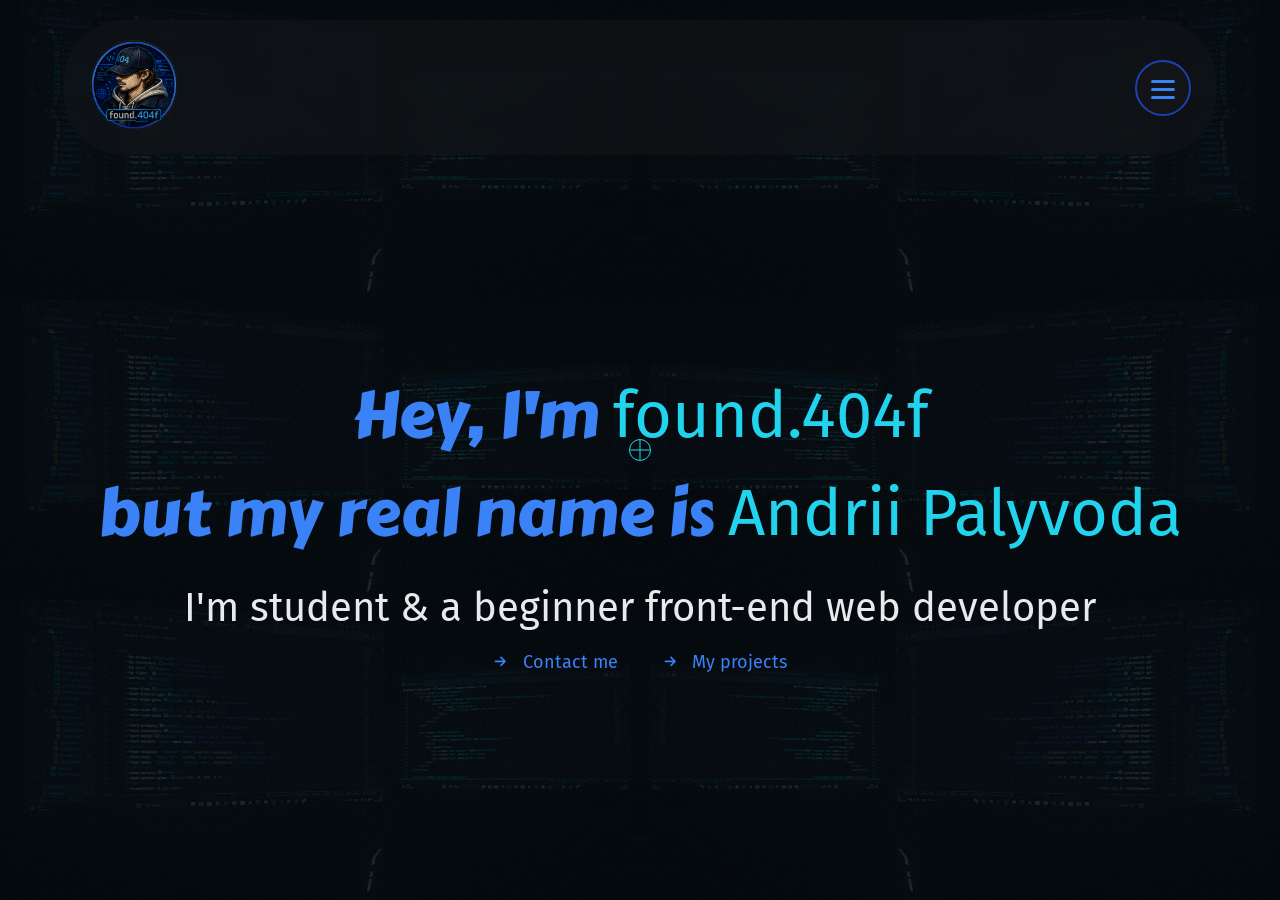
<file: index.html>
<!DOCTYPE html>
<html lang="en">
<head>
    <meta charset="UTF-8">
    <meta name="viewport" content="width=device-width, initial-scale=1.0">
    <meta name="description" content="Andrii - Web Development student building projects in HTML, CSS, JS and Python. View my portfolio and get in touch.">
    <meta property="og:title" content="Andrii | Web Developer">
    <meta property="og:description" content="IT student building web dev projects. Check out my work and reach out.">
    <meta property="og:image" content="https://andriiprog08.github.io/found.404f/img/second-logo.png">
    <meta property="og:url" content="https://andriiprog08.github.io/found.404f">
    <meta property="og:type" content="website">
    <title>Andrii | Web Developer</title>
    <link rel="preconnect" href="https://fonts.googleapis.com">
    <link rel="preconnect" href="https://fonts.gstatic.com" crossorigin>
    <link href="https://fonts.googleapis.com/css2?family=Fira+Sans:ital,wght@0,100;0,200;0,300;0,400;0,500;0,600;0,700;0,800;0,900;1,100;1,200;1,300;1,400;1,500;1,600;1,700;1,800;1,900&display=swap" rel="stylesheet">
    <link href="https://fonts.googleapis.com/css2?family=Bungee+Inline&family=Carter+One&display=swap" rel="stylesheet">
    <link rel="stylesheet" href="style.css">
    <link rel="icon" type="image/png" href="img/favicon.png">
</head>
<body>
    <div id="bg-placeholder"></div>
    <div id="header-placeholder"></div>
    <main class="center-wrapper" id="page-content">
        <div id="main">
            <div class="intro-text">
                <h2>Hey, I'm <span class="name-user name-hover">found.404f</span></h2>
                <h2>but my real name is <span class="my-name name-hover">Andrii Palyvoda</span></h2>
                <div class="intro-info">
                    <p>I'm student & a beginner front-end web developer</p>
                    <a href="contact.html" class="small-introlink link-moreinfo">
                        <span class="introicon-links">
                            <svg xmlns="http://www.w3.org/2000/svg" viewBox="0 0 448 512" class="svg-icon">
                                <path d="M438.6 278.6c12.5-12.5 12.5-32.8 0-45.3l-160-160c-12.5-12.5-32.8-12.5-45.3 0s-12.5 32.8 0 45.3L338.8 224 32 224c-17.7 0-32 14.3-32 32s14.3 32 32 32l306.7 0L233.4 393.4c-12.5 12.5-12.5 32.8 0 45.3s32.8 12.5 45.3 0l160-160z"></path>
                            </svg>
                        </span>
                        <span>Contact me</span>
                    </a>
                    <a href="Projects.html" class="small-introlink link-moreinfo">
                        <span class="introicon-links">
                            <svg xmlns="http://www.w3.org/2000/svg" viewBox="0 0 448 512" class="svg-icon">
                                <path d="M438.6 278.6c12.5-12.5 12.5-32.8 0-45.3l-160-160c-12.5-12.5-32.8-12.5-45.3 0s-12.5 32.8 0 45.3L338.8 224 32 224c-17.7 0-32 14.3-32 32s14.3 32 32 32l306.7 0L233.4 393.4c-12.5 12.5-12.5 32.8 0 45.3s32.8 12.5 45.3 0l160-160z"></path>
                            </svg>
                        </span>
                        <span>My projects</span>
                    </a>
                </div>
            </div>
        </div>
    </main>

    <script src="script.js"></script>
    <div class="cursor-target" id="cursorTarget"></div>
</body>
</html>
</file>
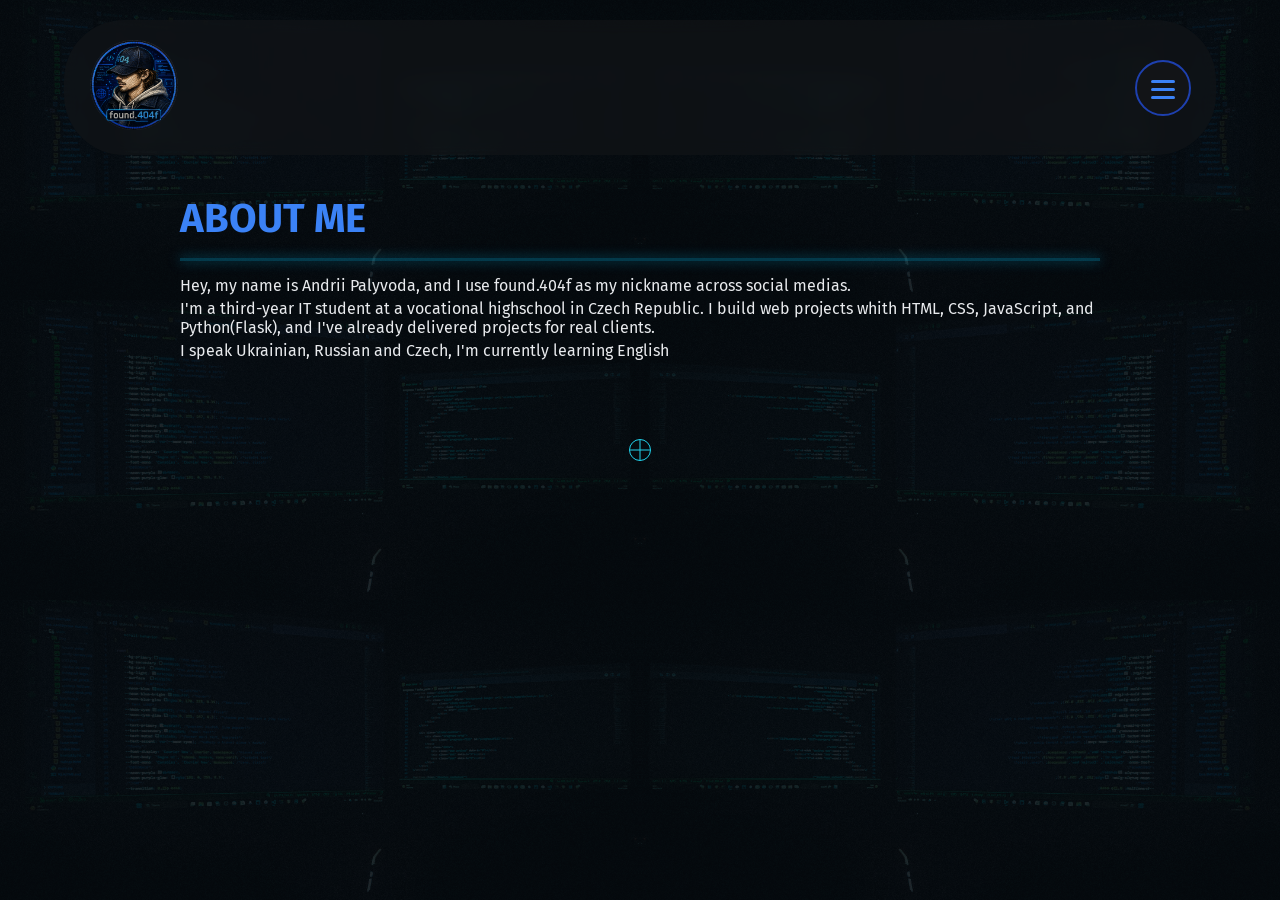
<file: aboutme.html>
<!DOCTYPE html>
<html lang="en">
<head>
    <meta charset="UTF-8">
    <meta name="viewport" content="width=device-width, initial-scale=1.0">
    <title>About</title>
    <link rel="preconnect" href="https://fonts.googleapis.com">
    <link rel="preconnect" href="https://fonts.gstatic.com" crossorigin>
    <link href="https://fonts.googleapis.com/css2?family=Fira+Sans:ital,wght@0,100;0,200;0,300;0,400;0,500;0,600;0,700;0,800;0,900;1,100;1,200;1,300;1,400;1,500;1,600;1,700;1,800;1,900&display=swap" rel="stylesheet">
    <link href="https://fonts.googleapis.com/css2?family=Bungee+Inline&family=Carter+One&display=swap" rel="stylesheet">
    <link rel="stylesheet" href="style.css">
    <link rel="icon" type="image/png" href="img/favicon.png">
</head>
<body>
    <div id="bg-placeholder"></div>
    <div id="header-placeholder"></div>
    
    <main id="page-content">
        <div id="main">
            <section class="about-section">
                <h1>ABOUT ME</h1>
                <hr class="scan">
                <p>Hey, my name is Andrii Palyvoda, and I use found.404f as my nickname across social medias.</p>
                <p>I'm a third-year IT student at a vocational highschool in Czech Republic. I build web projects whith HTML, CSS,
                    JavaScript, and Python(Flask), and I've already delivered projects for real clients. </p>
                <p>I speak Ukrainian, Russian and Czech, I'm currently learning English</p>
            </section>
        </div>
        <!-- <div>
            <img src="">
        </div> 
        This will be gradually added to the working website as it is developed.-->
    </main>

    <script src="script.js"></script>
    <div class="cursor-target" id="cursorTarget"></div>
</body>
</html>
</file>
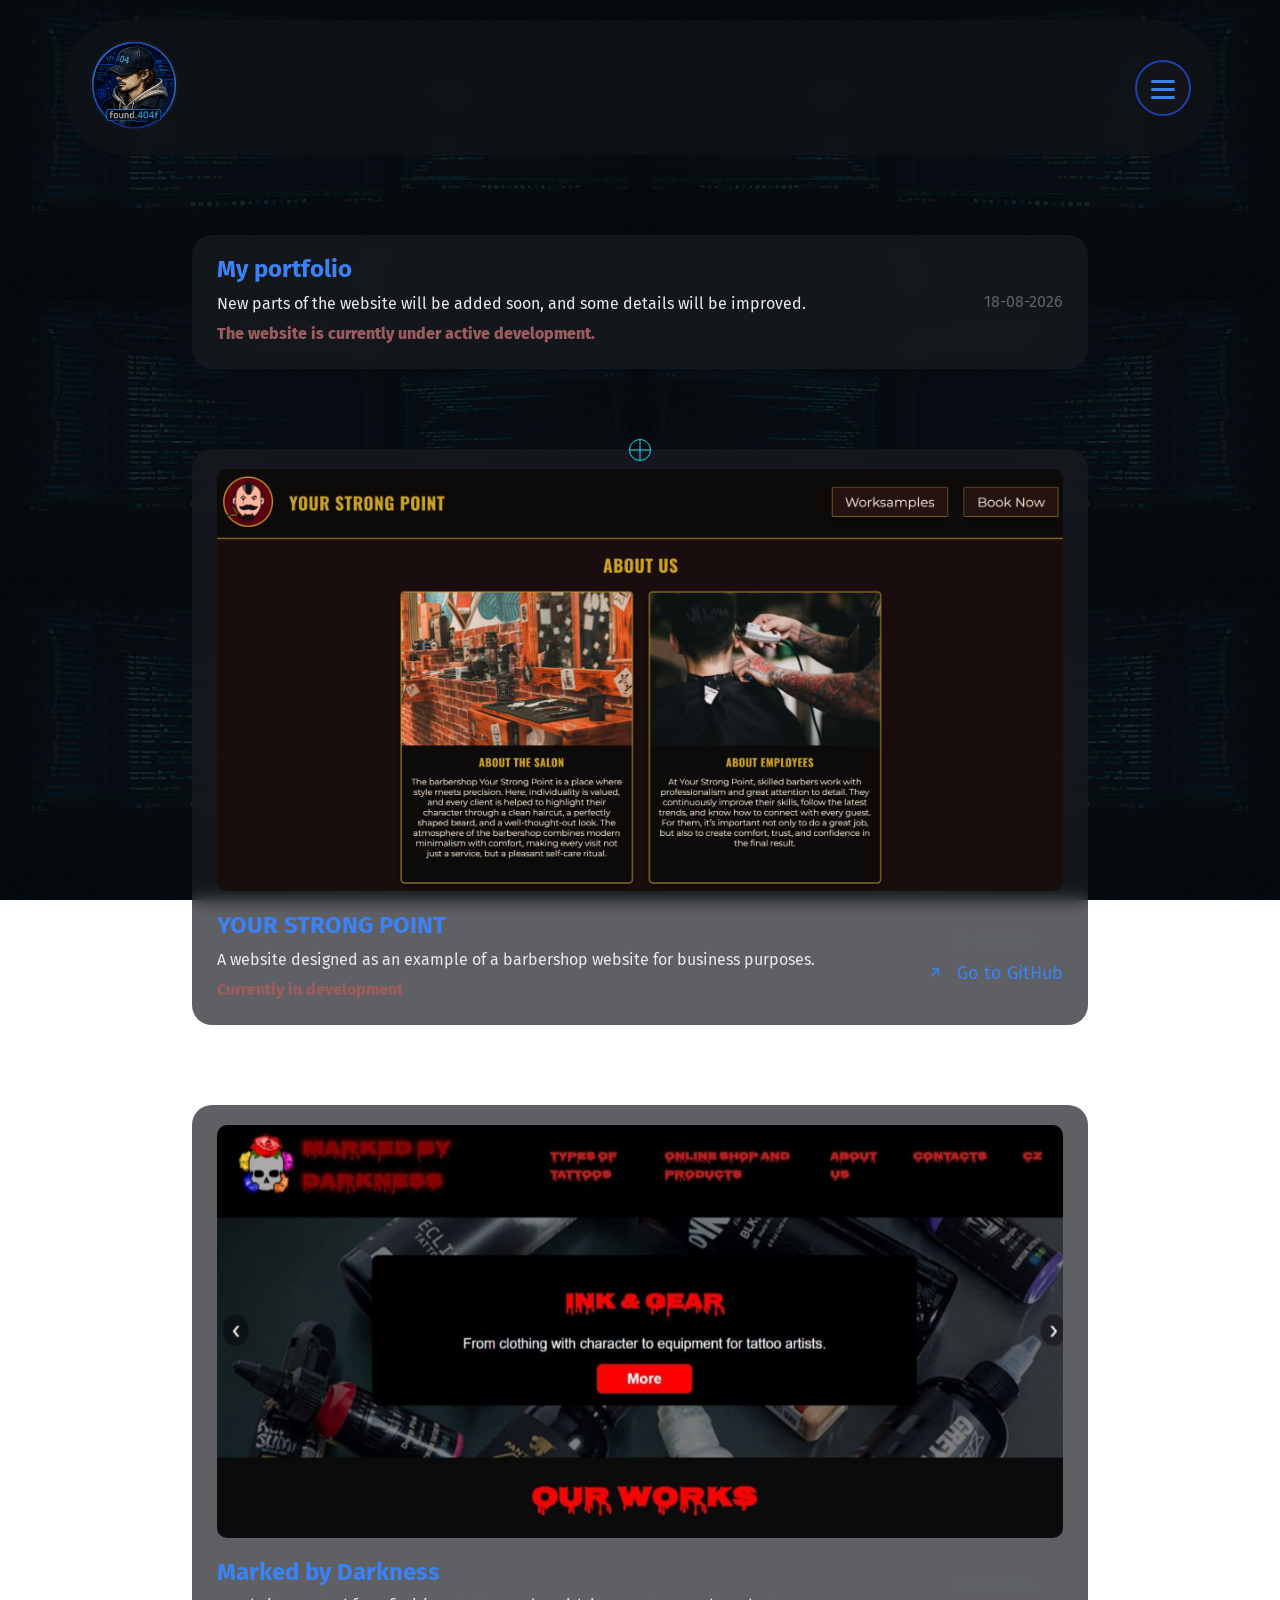
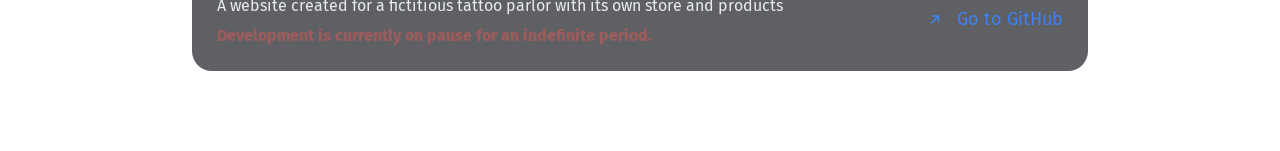
<file: blog.html>
<!DOCTYPE html>
<html lang="en">
<head>
    <meta charset="UTF-8">
    <meta name="viewport" content="width=device-width, initial-scale=1.0">
    <title>Blog</title>
    <link rel="preconnect" href="https://fonts.googleapis.com">
    <link rel="preconnect" href="https://fonts.gstatic.com" crossorigin>
    <link href="https://fonts.googleapis.com/css2?family=Fira+Sans:ital,wght@0,100;0,200;0,300;0,400;0,500;0,600;0,700;0,800;0,900;1,100;1,200;1,300;1,400;1,500;1,600;1,700;1,800;1,900&display=swap" rel="stylesheet">
    <link href="https://fonts.googleapis.com/css2?family=Bungee+Inline&family=Carter+One&display=swap" rel="stylesheet">
    <link rel="stylesheet" href="style.css">
    <link rel="icon" type="image/png" href="img/favicon.png">
</head>
<body>
    <div id="bg-placeholder"></div>
    <div id="header-placeholder"></div>

<!-- ARTICLE TEMPLATE -->

    <!-- <div class="blogblock-info">
            <img src="">
            <div class="info-blog">
                <div>
                    <h2></h2>
                    <p><br><span class="important-blog-info"></span></p>
                </div>
                <div class="blog-data-link">
                    <p></p>
                    <a class="small-introlink" href="#">
                        <span class="introicon-links">
                            <svg xmlns="http://www.w3.org/2000/svg" viewBox="0 0 448 512" class="svg-icon svg-blog">
                                <path d="M438.6 278.6c12.5-12.5 12.5-32.8 0-45.3l-160-160c-12.5-12.5-32.8-12.5-45.3 0s-12.5 32.8 0 45.3L338.8 224 32 224c-17.7 0-32 14.3-32 32s14.3 32 32 32l306.7 0L233.4 393.4c-12.5 12.5-12.5 32.8 0 45.3s32.8 12.5 45.3 0l160-160z"></path>
                            </svg>
                        </span>
                        <span></span>
                    </a>
                </div>
            </div>
        </div> -->


    <main id="page-content" class="blog-page">
        <div class="blogblock-info">
            <div class="info-blog">
                <div>
                    <h2>My portfolio</h2>
                    <p>New parts of the website will be added soon, and some details will be improved.<br><span class="important-blog-info">The website is currently under active development.</span></p>
                </div>
                <div class="blog-data-link">
                    <p>18-08-2026</p>
                </div>
            </div>
        </div>

        <div class="blogblock-info">
            <img src="img/Your_strong_point.png">
            <div class="info-blog">
                <div>
                    <h2>YOUR STRONG POINT</h2>
                    <p>A website designed as an example of a barbershop website for business purposes.<br><span class="important-blog-info">Currently in development</span></p>
                </div>
                <div class="blog-data-link">
                    <p>16-08-2026</p>
                    <a class="small-introlink" href="https://github.com/Andriiprog08/Barber-shop">
                        <span class="introicon-links">
                            <svg xmlns="http://www.w3.org/2000/svg" viewBox="0 0 448 512" class="svg-icon svg-blog">
                                <path d="M438.6 278.6c12.5-12.5 12.5-32.8 0-45.3l-160-160c-12.5-12.5-32.8-12.5-45.3 0s-12.5 32.8 0 45.3L338.8 224 32 224c-17.7 0-32 14.3-32 32s14.3 32 32 32l306.7 0L233.4 393.4c-12.5 12.5-12.5 32.8 0 45.3s32.8 12.5 45.3 0l160-160z"></path>
                            </svg>
                        </span>
                        <span>Go to GitHub</span>
                    </a>
                </div>
            </div>
        </div>

        <div class="blogblock-info">
            <img src="img/Marked by Darkness.jpg">
            <div class="info-blog">
                <div>
                    <h2>Marked by Darkness</h2>
                    <p>A website created for a fictitious tattoo parlor with its own store and products<br><span class="important-blog-info">Development is currently on pause for an indefinite period.</span></p>
                </div>
                <div class="blog-data-link">
                    <p>09-01-2026</p>
                    <a class="small-introlink" href="https://github.com/Andriiprog08/biznes-firma">
                        <span class="introicon-links">
                            <svg xmlns="http://www.w3.org/2000/svg" viewBox="0 0 448 512" class="svg-icon svg-blog">
                                <path d="M438.6 278.6c12.5-12.5 12.5-32.8 0-45.3l-160-160c-12.5-12.5-32.8-12.5-45.3 0s-12.5 32.8 0 45.3L338.8 224 32 224c-17.7 0-32 14.3-32 32s14.3 32 32 32l306.7 0L233.4 393.4c-12.5 12.5-12.5 32.8 0 45.3s32.8 12.5 45.3 0l160-160z"></path>
                            </svg>
                        </span>
                        <span>Go to GitHub</span>
                    </a>
                </div>
            </div>
        </div>
    </main>
    <script src="script.js"></script>
    <div class="cursor-target" id="cursorTarget"></div>
</body>
</html>
</file>
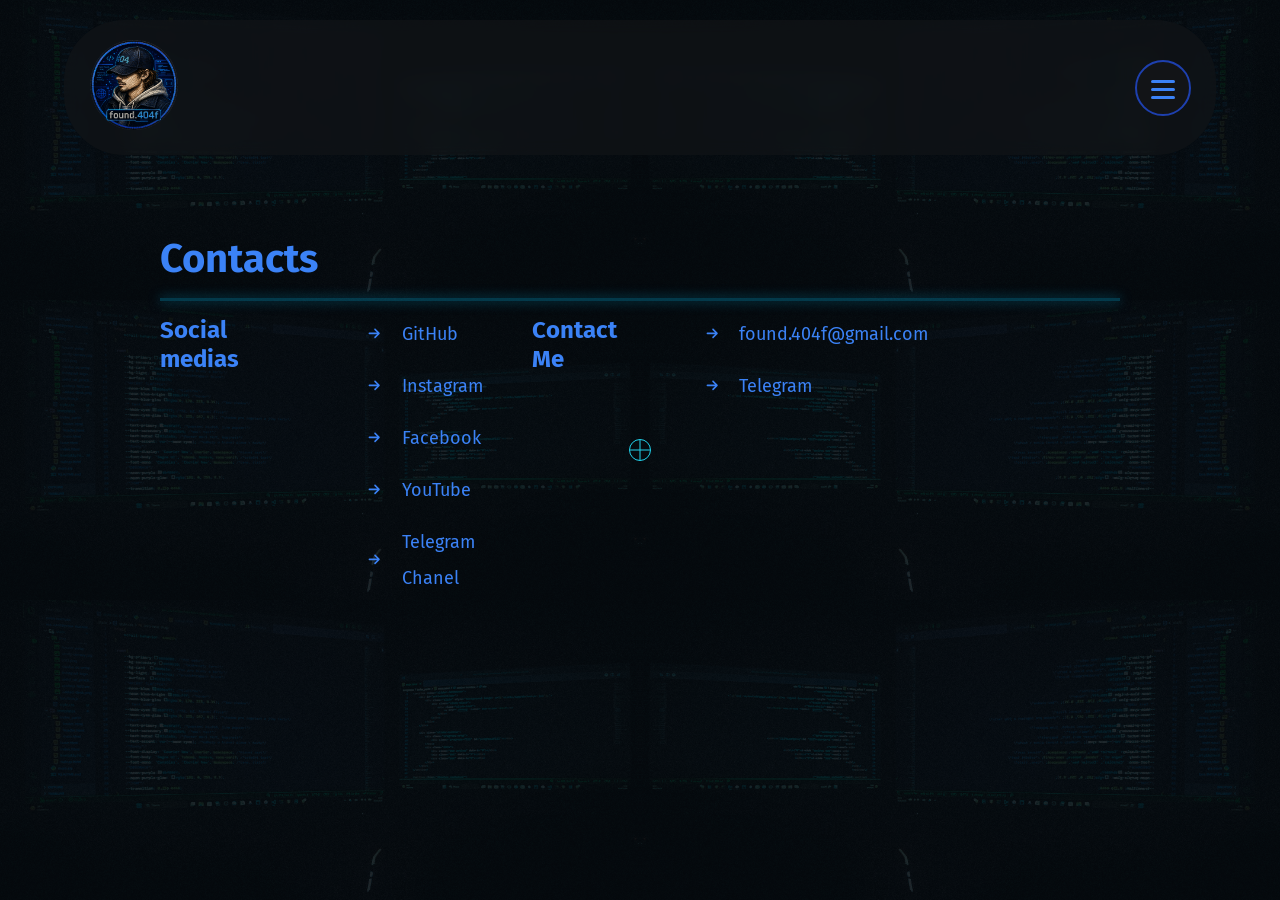
<file: contact.html>
<!DOCTYPE html>
<html lang="en">
<head>
    <meta charset="UTF-8">
    <meta name="viewport" content="width=device-width, initial-scale=1.0">
    <title>Contact me</title>
    <link rel="preconnect" href="https://fonts.googleapis.com">
    <link rel="preconnect" href="https://fonts.gstatic.com" crossorigin>
    <link href="https://fonts.googleapis.com/css2?family=Fira+Sans:ital,wght@0,100;0,200;0,300;0,400;0,500;0,600;0,700;0,800;0,900;1,100;1,200;1,300;1,400;1,500;1,600;1,700;1,800;1,900&display=swap" rel="stylesheet">
    <link href="https://fonts.googleapis.com/css2?family=Bungee+Inline&family=Carter+One&display=swap" rel="stylesheet">
    <link rel="stylesheet" href="style.css">
    <link rel="icon" type="image/png" href="img/favicon.png">
</head>
<body>
    <div id="bg-placeholder"></div>
    <div id="header-placeholder"></div>

    <main id="page-content">
        <div id="main">
            <section class="contact-section">
                <div class="title-contact-block">
                    <h1 class="contct-title">Contacts</h1>
                    <hr class="scan">
                </div>
                <div class="contact-block">
                    <div class="contacts-block-links">
                        <div class="title-links-block">
                            <h2>Social medias</h2>
                        </div>
                        <div class="link-group">
                            <a href="https://github.com/Andriiprog08" class="contact-link" target="_blank">
                                <span class="introicon-links">
                                    <svg xmlns="http://www.w3.org/2000/svg" viewBox="0 0 448 512" class="svg-icon">
                                        <path d="M438.6 278.6c12.5-12.5 12.5-32.8 0-45.3l-160-160c-12.5-12.5-32.8-12.5-45.3 0s-12.5 32.8 0 45.3L338.8 224 32 224c-17.7 0-32 14.3-32 32s14.3 32 32 32l306.7 0L233.4 393.4c-12.5 12.5-12.5 32.8 0 45.3s32.8 12.5 45.3 0l160-160z"></path>
                                    </svg>
                                </span>
                                <span>GitHub</span>
                            </a>
                            <a href="https://instagram.com/found.404f" class="contact-link" target="_blank">
                                <span class="introicon-links">
                                    <svg xmlns="http://www.w3.org/2000/svg" viewBox="0 0 448 512" class="svg-icon">
                                        <path d="M438.6 278.6c12.5-12.5 12.5-32.8 0-45.3l-160-160c-12.5-12.5-32.8-12.5-45.3 0s-12.5 32.8 0 45.3L338.8 224 32 224c-17.7 0-32 14.3-32 32s14.3 32 32 32l306.7 0L233.4 393.4c-12.5 12.5-12.5 32.8 0 45.3s32.8 12.5 45.3 0l160-160z"></path>
                                    </svg>
                                </span>
                                <span>Instagram</span>
                            </a>
                            <!-- <a href="https://instagram.com/found.404f.life" class="contact-link" target="_blank">📸 Instagram:<b> found.404f.life</b></a> -->
                            <a href="https://www.facebook.com/profile.php?id=61557410977445" class="contact-link" target="_blank">
                                <span class="introicon-links">
                                    <svg xmlns="http://www.w3.org/2000/svg" viewBox="0 0 448 512" class="svg-icon">
                                        <path d="M438.6 278.6c12.5-12.5 12.5-32.8 0-45.3l-160-160c-12.5-12.5-32.8-12.5-45.3 0s-12.5 32.8 0 45.3L338.8 224 32 224c-17.7 0-32 14.3-32 32s14.3 32 32 32l306.7 0L233.4 393.4c-12.5 12.5-12.5 32.8 0 45.3s32.8 12.5 45.3 0l160-160z"></path>
                                    </svg>
                                </span>
                                <span>Facebook</span>
                            </a>
                            <a href="https://www.youtube.com/@found.404f" class="contact-link" target="_blank">
                                <span class="introicon-links">
                                    <svg xmlns="http://www.w3.org/2000/svg" viewBox="0 0 448 512" class="svg-icon">
                                        <path d="M438.6 278.6c12.5-12.5 12.5-32.8 0-45.3l-160-160c-12.5-12.5-32.8-12.5-45.3 0s-12.5 32.8 0 45.3L338.8 224 32 224c-17.7 0-32 14.3-32 32s14.3 32 32 32l306.7 0L233.4 393.4c-12.5 12.5-12.5 32.8 0 45.3s32.8 12.5 45.3 0l160-160z"></path>
                                    </svg>
                                </span>
                                <span>YouTube</span>
                            </a>
                            <a href="https://t.me/chanel_found404f" class="contact-link" target="_blank">
                                <span class="introicon-links">
                                    <svg xmlns="http://www.w3.org/2000/svg" viewBox="0 0 448 512" class="svg-icon">
                                        <path d="M438.6 278.6c12.5-12.5 12.5-32.8 0-45.3l-160-160c-12.5-12.5-32.8-12.5-45.3 0s-12.5 32.8 0 45.3L338.8 224 32 224c-17.7 0-32 14.3-32 32s14.3 32 32 32l306.7 0L233.4 393.4c-12.5 12.5-12.5 32.8 0 45.3s32.8 12.5 45.3 0l160-160z"></path>
                                    </svg>
                                </span>
                                <span>Telegram Chanel</span>
                            </a>
                        </div>
                    </div>
                    <div class="contacts-block-links">
                        <div class="title-links-block">
                            <h2>Contact Me</h2>
                        </div>
                        <div class="link-group">
                            <a href="https://mail.google.com/mail/?view=cm&fs=1&to=found.404f@gmail.com" class="contact-link" target="_blank">
                                <span class="introicon-links">
                                    <svg xmlns="http://www.w3.org/2000/svg" viewBox="0 0 448 512" class="svg-icon">
                                        <path d="M438.6 278.6c12.5-12.5 12.5-32.8 0-45.3l-160-160c-12.5-12.5-32.8-12.5-45.3 0s-12.5 32.8 0 45.3L338.8 224 32 224c-17.7 0-32 14.3-32 32s14.3 32 32 32l306.7 0L233.4 393.4c-12.5 12.5-12.5 32.8 0 45.3s32.8 12.5 45.3 0l160-160z"></path>
                                    </svg>
                                </span>
                                <span>found.404f@gmail.com</span>
                            </a>
                            <a href="https://t.me/found404f" class="contact-link" target="_blank">
                                <span class="introicon-links">
                                    <svg xmlns="http://www.w3.org/2000/svg" viewBox="0 0 448 512" class="svg-icon">
                                        <path d="M438.6 278.6c12.5-12.5 12.5-32.8 0-45.3l-160-160c-12.5-12.5-32.8-12.5-45.3 0s-12.5 32.8 0 45.3L338.8 224 32 224c-17.7 0-32 14.3-32 32s14.3 32 32 32l306.7 0L233.4 393.4c-12.5 12.5-12.5 32.8 0 45.3s32.8 12.5 45.3 0l160-160z"></path>
                                    </svg>
                                </span>
                                <span>Telegram</span>
                            </a>
                        </div>
                    </div>
                </div>
            </section>
            
            
        </div>    
    </main>

    <script src="script.js"></script>
    <div class="cursor-target" id="cursorTarget"></div>
</body>
</html>
</file>
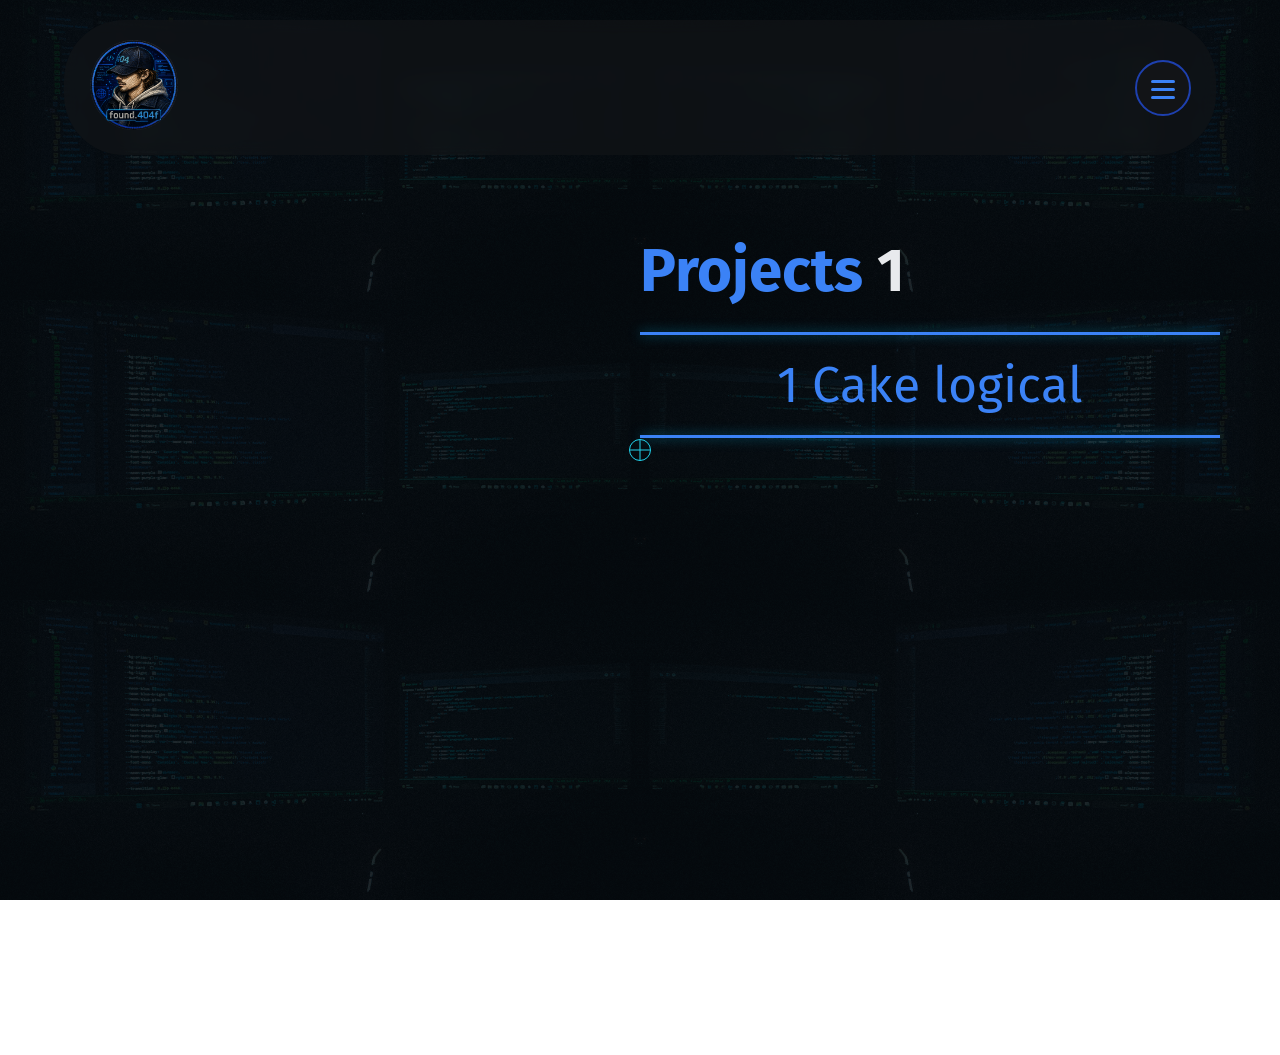
<file: Projects.html>
<!DOCTYPE html>
<html lang="en">
<head>
    <meta charset="UTF-8">
    <meta name="viewport" content="width=device-width, initial-scale=1.0">
    <title>Projects</title>
    <link rel="preconnect" href="https://fonts.googleapis.com">
    <link rel="preconnect" href="https://fonts.gstatic.com" crossorigin>
    <link href="https://fonts.googleapis.com/css2?family=Fira+Sans:ital,wght@0,100;0,200;0,300;0,400;0,500;0,600;0,700;0,800;0,900;1,100;1,200;1,300;1,400;1,500;1,600;1,700;1,800;1,900&display=swap" rel="stylesheet">
    <link href="https://fonts.googleapis.com/css2?family=Bungee+Inline&family=Carter+One&display=swap" rel="stylesheet">
    <link rel="stylesheet" href="style.css">
    <link rel="icon" type="image/png" href="img/favicon.png">
</head>
<body>
    <div id="bg-placeholder"></div>
    <div id="header-placeholder"></div>

    <main id="page-content" class="Projects-page">

        <img class="preview" id="img1" src="img/Cake-logical.png">

        <nav class="menu-projects">
            <h1 class="Projects-title">Projects <b class="project-num">1</b></h1>
            <hr>
            <a href="works/Cake-logical.html" data-img="img1">1 Cake logical</a>
            <hr>
        </nav>

    </main>
    <script src="script.js"></script>
    <div class="cursor-target" id="cursorTarget"></div>
</body>
</html>
</file>
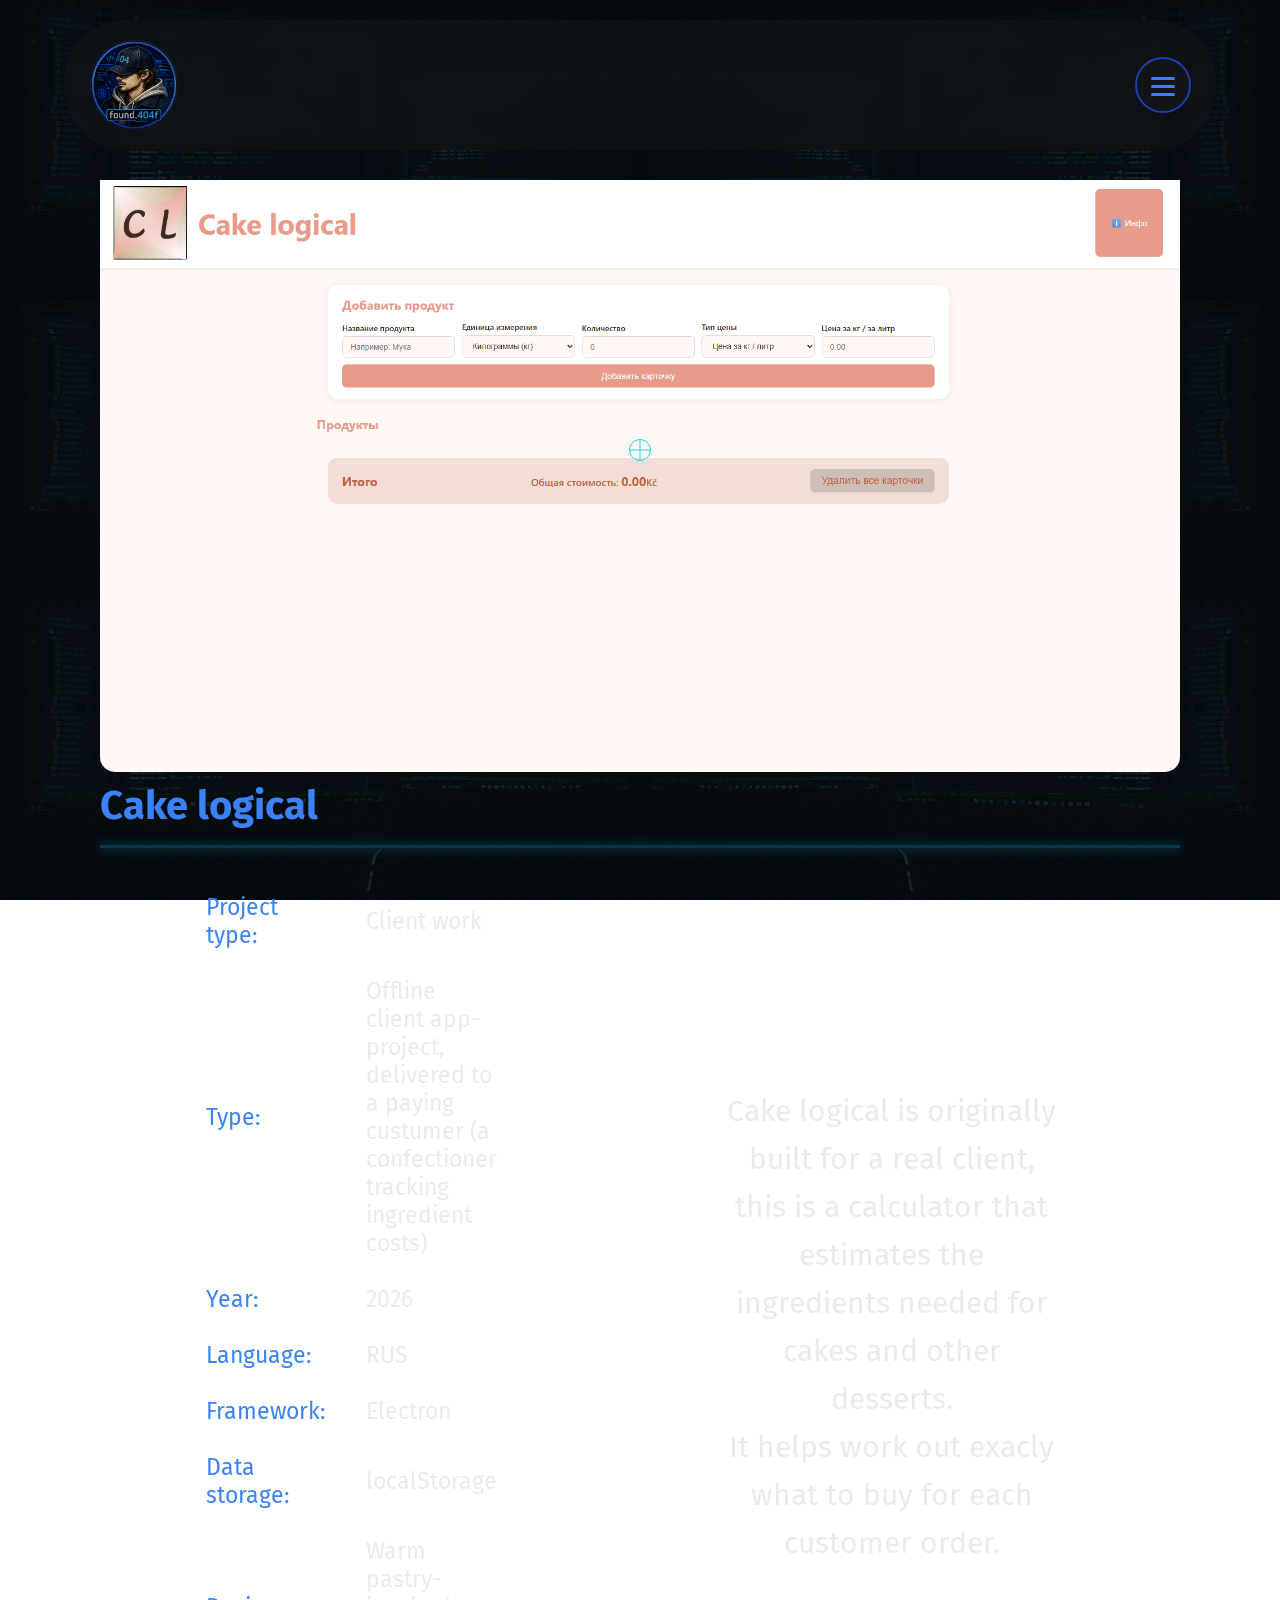
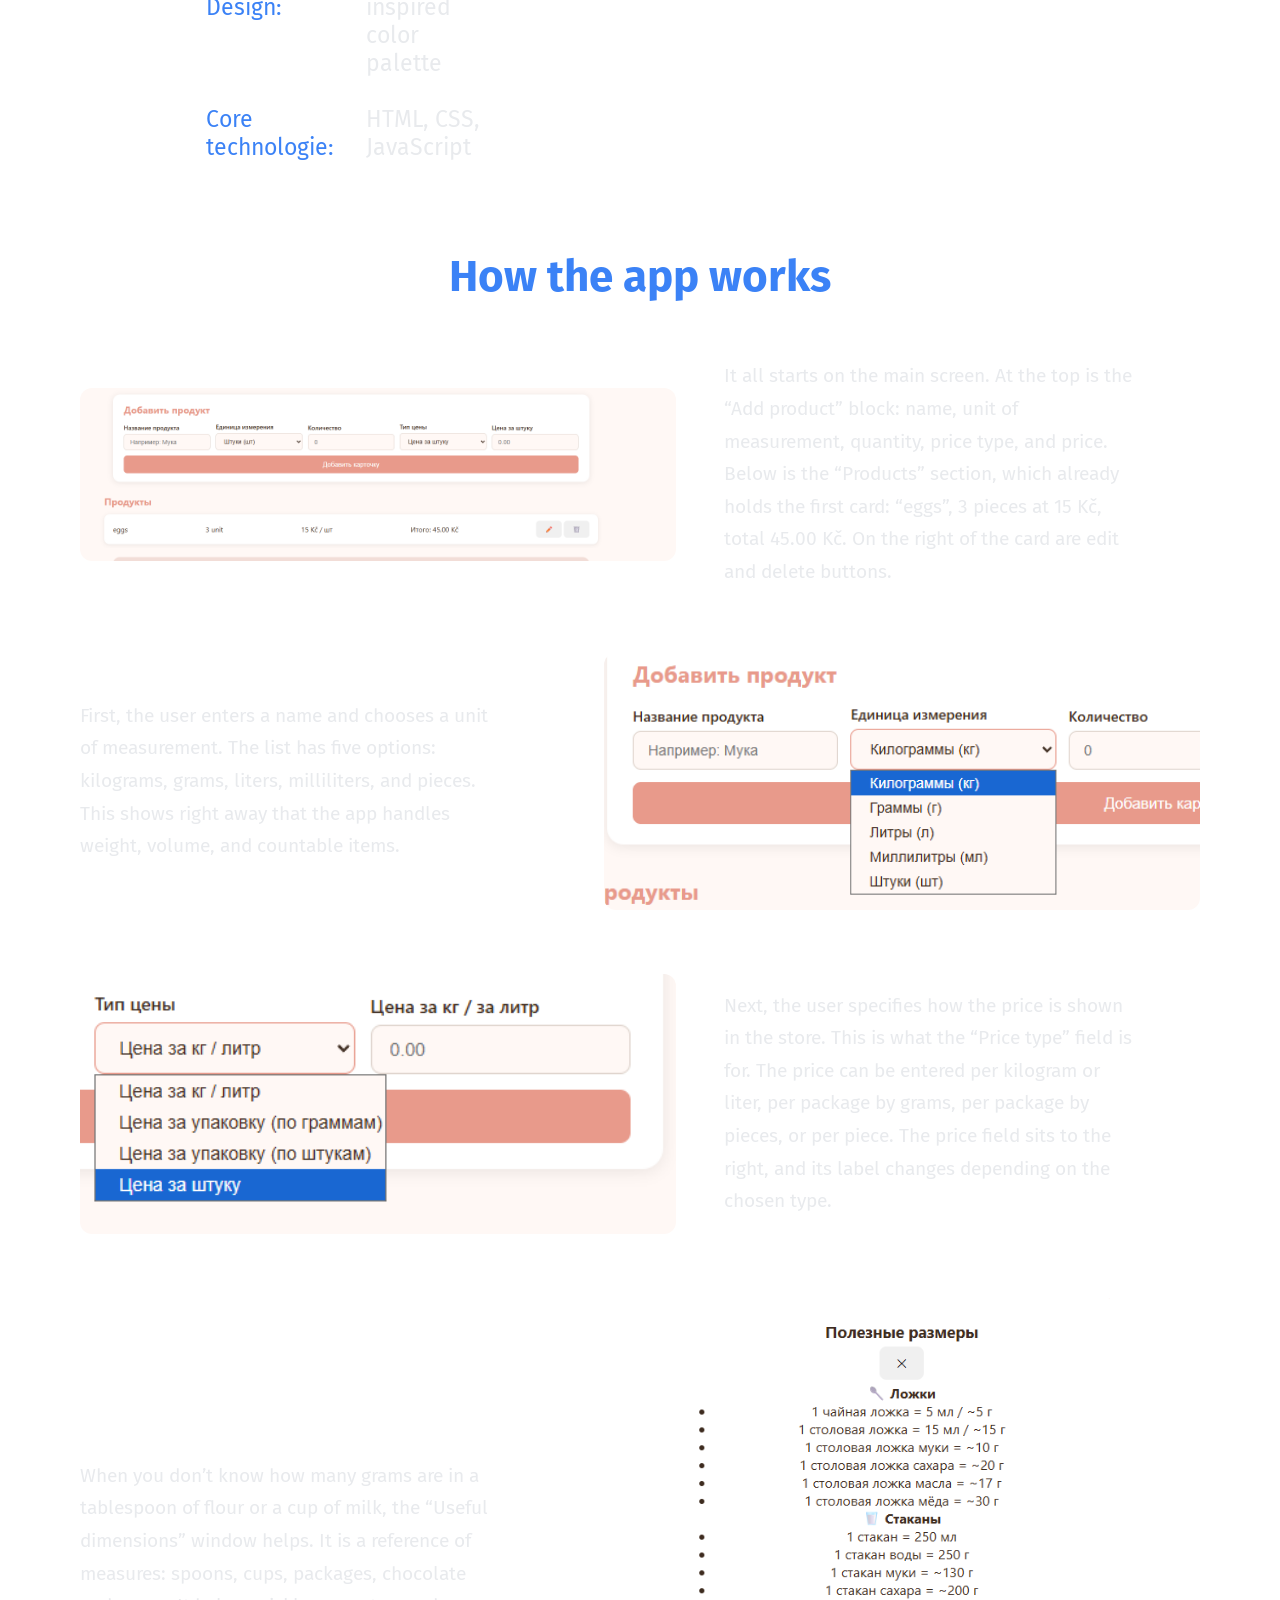
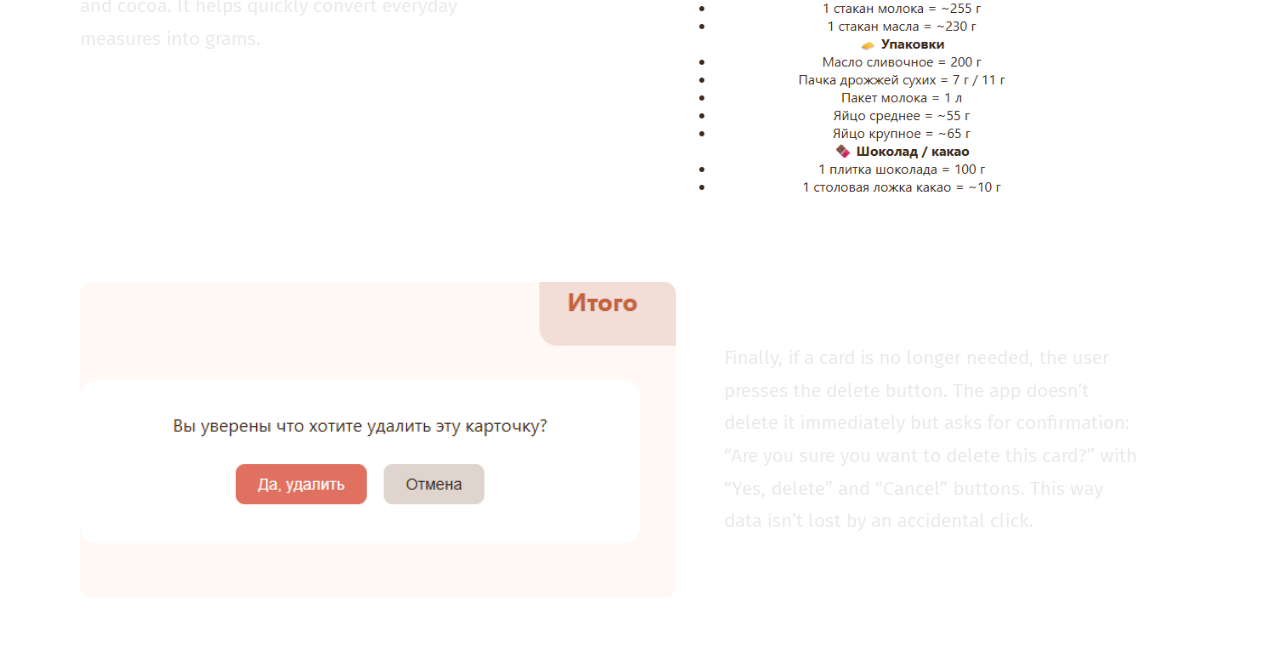
<file: works/Cake-logical.html>
<html lang="en">
<head>
    <meta charset="UTF-8">
    <meta name="viewport" content="width=device-width, initial-scale=1.0">
    <title>Project | Cake Logical</title>
    <link rel="preconnect" href="https://fonts.googleapis.com">
    <link rel="preconnect" href="https://fonts.gstatic.com" crossorigin>
    <link href="https://fonts.googleapis.com/css2?family=Fira+Sans:ital,wght@0,100;0,200;0,300;0,400;0,500;0,600;0,700;0,800;0,900;1,100;1,200;1,300;1,400;1,500;1,600;1,700;1,800;1,900&display=swap" rel="stylesheet">
    <link href="https://fonts.googleapis.com/css2?family=Bungee+Inline&family=Carter+One&display=swap" rel="stylesheet">
    <link rel="stylesheet" href="../style.css">
    <link rel="icon" type="image/png" href="../img/favicon.png">
</head>
<body>
    <div id="bg-placeholder"></div>
    <div id="header-placeholder"></div>

    <main id="page-content">
        <div class="primary-info-project">
            <div class="primary-img-projects-block">
                <img class="primary-img-projects" src="../img/Cake-logical.png">
            </div>
            <div class="info-block-project">
                <h1>Cake logical</h1>
                <hr class="scan">
                <div class="block-table-and-p-project">
                    <div class="table-project-block">
                        <table class="brief-description-project">
                            <tbody>
                                <tr>
                                    <td>Project type:</td>
                                    <td class="td-special">Client work</td>
                                    <!-- Other types: 
                                    Client work
                                    Personal projects
                                    Commercial
                                    Demo-->
                                </tr>
                                <tr>
                                    <td>Type:</td>
                                    <td class="td-special">Offline client app-project, delivered to a paying custumer (a confectioner tracking ingredient costs)</td>
                                </tr>
                                <tr>
                                    <td>Year:</td>
                                    <td class="td-special">2026</td>
                                </tr>
                                <tr>
                                    <td>Language:</td>
                                    <td class="td-special">RUS</td>
                                </tr>
                                <tr>
                                    <td>Framework:</td>
                                    <td class="td-special">Electron</td>
                                </tr>
                                <tr>
                                    <td>Data storage:</td>
                                    <td class="td-special">localStorage</td>
                                </tr>
                                <tr>
                                    <td>Design:</td>
                                    <td class="td-special">Warm pastry-inspired color palette</td>
                                </tr>
                                <tr>
                                    <td>Core technologie:</td>
                                    <td class="td-special">HTML, CSS, JavaScript</td>
                                </tr>
                            </tbody>
                        </table>
                    </div>
                    <div class="info-p-block-project">
                        <p>Cake logical is originally built for a real client, this is a calculator that estimates the ingredients needed for cakes and other desserts.<br> It helps work out exacly what to buy for each customer order.</p>
                    </div>
                </div>
            </div>
        </div>
        <section class="how">
            <h2 class="how-title">How the app works</h2>
            <ol class="how-list">
                <li class="how-step">
                    <div class="how-step-media">
                        <img class="how-step-img" src="../img/Cake-logical/Products.png">
                    </div>
                    <div class="how-step-text">
                        <p>It all starts on the main screen. At the top is the “Add product” block: name, unit of measurement, quantity, price type, and price. Below is the “Products” section, which already holds the first card: “eggs”, 3 pieces at 15 Kč, total 45.00 Kč. On the right of the card are edit and delete buttons.</p>
                    </div>
                </li>
                <li class="how-step">
                    <div class="how-step-media">
                        <img class="how-step-img" src="../img/Cake-logical/Units-of-measurement.png">
                    </div>
                    <div class="how-step-text">
                        <p>First, the user enters a name and chooses a unit of measurement. The list has five options: kilograms, grams, liters, milliliters, and pieces. This shows right away that the app handles weight, volume, and countable items.</p>
                    </div>
                </li>
                <li class="how-step">
                    <div class="how-step-media">
                        <img class="how-step-img" src="../img/Cake-logical/Price-type.png">
                    </div>
                    <div class="how-step-text">
                        <p>Next, the user specifies how the price is shown in the store. This is what the “Price type” field is for. The price can be entered per kilogram or liter, per package by grams, per package by pieces, or per piece. The price field sits to the right, and its label changes depending on the chosen type.</p>
                    </div>
                </li>
                <li class="how-step">
                    <div class="how-step-media">
                        <img class="how-step-img" src="../img/Cake-logical/Useful-dimensions.png">
                    </div>
                    <div class="how-step-text">
                        <p>When you don’t know how many grams are in a tablespoon of flour or a cup of milk, the “Useful dimensions” window helps. It is a reference of measures: spoons, cups, packages, chocolate and cocoa. It helps quickly convert everyday measures into grams.</p>
                    </div>
                </li>
                <li class="how-step">
                    <div class="how-step-media">
                        <img class="how-step-img" src="../img/Cake-logical/When-deleting.png">
                    </div>
                    <div class="how-step-text">
                        <p>Finally, if a card is no longer needed, the user presses the delete button. The app doesn’t delete it immediately but asks for confirmation: “Are you sure you want to delete this card?” with “Yes, delete” and “Cancel” buttons. This way data isn’t lost by an accidental click.</p>
                    </div>
                </li>
            </ol>
        </section>
    </main>
    <script src="../script.js"></script>
    <div class="cursor-target" id="cursorTarget"></div>
</body>
</html>
</file>
<file: style.css>
:root{
    --bg-primary: #121417;
    --bg-secondary: #1a1d21;
    --bg-elevated: #22262b;

    --accent-primary: #3b82f6;
    --accent-hover: #60a5fa;
    --accent-muted: #2563eb;

    --text-primary: #e8eaed;
    --text-secondary: #9aa0a6;
    --text-disabled: #5f6368;

    --border-color: #2e3238;
    --border-accent: #3b82f6;

    --neon-cyan: #22d3ee;
    --neon-blue: #3b82f6;
    --neon-deep: #1e40af;
    --important: rgb(154, 92, 92);
    --glow-color: rgba(59, 130, 246, 0.5);

    --shadow-color: rgba(0, 0, 0, 0.5);
}

*{
    margin: 0;
    padding: 0;
    box-sizing: border-box;
    font-family: 'Fira sans', sans-serif;
}

body{
    display: flex;
    flex-direction: column;
    min-height: 100vh
}

h1, h2, h3{
    color: var(--accent-primary);
    line-height: 1.2;
}

h1 { font-size: 2.5rem; font-weight: bolder; }
h2 { font-size: 1.5rem; font-weight: bold; }
h3 { font-size: 1.2rem; font-weight: bold; }

p, .brief-description-project .td-special{
    color: var(--text-primary);
    font-size: 1rem;
    font-weight: 400;
}

a, .brief-description-project td{
    text-decoration: none;
    color: var(--accent-primary);
    font-size: 18px;
}

b{
    color: var(--text-secondary);
}

#page-content{
    transition: opacity 0.25s ease;
}

#page-content.fade-out{
    opacity: 0;
}

#page-content.fade-in{
    opacity: 0;
    animation: fadeIn 0.3s ease forwards;
}

@keyframes fadeIn {
    to {opacity: 1;}
}

.bg-grid{
    position: fixed;
    inset: 0;
    display: grid;
    grid-template-columns: repeat(2, 1fr);
    grid-template-rows: repeat(3, 1fr);
    z-index: -2;
}

.bg-tile{
    background-image: url('img/Pc-backgound.jpg');
    background-size: cover;
    width: 100%;
    height: 100%;
}

.mirror-x{
    transform: scaleX(-1);
}

.bg-grid::after{
    content: "";
    position: fixed;
    inset: 0;
    background: rgba(5, 10, 15, 0.85);
}

@media (max-width: 768px) {
  .bg-grid {
    grid-template-columns: 1fr;
    grid-template-rows: repeat(2, 1fr);
  }
}

header{
    display: flex;
    align-items: center;
    justify-content: space-between;
    gap: 16px;

    position: fixed;
    top: 20px;
    left: 50%;
    transform: translateX(-50%);
    z-index: 1000;
    
    width: 90%;
    padding: 20px 25px;
    border-radius: 60px;

    backdrop-filter: blur(8px);
    -webkit-backdrop-filter: blur(8px);
    background-color: color-mix(in srgb, var(--bg-primary) 70%, transparent);
    transition: background-color 0.3s ease;
}

#header-placeholder{
    display: block;
    width: 100%;
}

.logo{
    display: flex;
    flex-direction: row;
    align-items: center;
    gap: 10px;
    flex-shrink: 0;
}

.logo img{
    width: 90px;
}

.burger{
    display: flex;
    flex-direction: column;
    justify-content: center;
    align-items: center;
    width: 56px;
    height: 56px;
    border-radius: 50%;
    background-color: var(--bg-primary);
    border: 2px solid var(--neon-deep);
    cursor: pointer;
    z-index: 200;
    position: relative;
    transition: border-color 0.3s ease, background 0.3s ease;
}

.burger span{
    position: absolute;
    left: 50%;
    width: 24px;
    height: 3px;
    background-color: var(--accent-primary);
    border-radius: 2px;
    transform: translateX(-50%);
    transition: all 0.3s ease;
}

.burger span:nth-child(1){ top: 18px; }
.burger span:nth-child(2){ top: 26px; }
.burger span:nth-child(3){ top: 34px; }

.burger:hover span:nth-child(1){
  top: 26px;
  transform: translateX(-50%) rotate(90deg);
}

.burger:hover span:nth-child(2){
  opacity: 0;
}

.burger:hover span:nth-child(3){
  top: 26px;
  transform: translateX(-50%) rotate(0deg);
}

.menu-page .burger span:nth-child(1){
  top: 26px;
  transform: translateX(-50%) rotate(45deg);
}

.menu-page .burger span:nth-child(2){
  opacity: 0;
}

.menu-page .burger span:nth-child(3){
  top: 26px;
  transform: translateX(-50%) rotate(-45deg);
}

.menu-page .burger:hover span:nth-child(1){
  transform: translateX(-50%) rotate(90deg);
}

.menu-page .burger:hover span:nth-child(3){
  transform: translateX(-50%) rotate(0deg);
}

@media(max-width:768px){
    header{
        top: 0;
        width: 100%;
        padding: 10px 12px;
        border-radius: 14px;
    }

    .burger{
        width: 60px; 
        height: 60px; 
        border-width: 3px; 
    }
}

@media(max-width:480px){
    h1{ font-size: 1.6rem; }
    h2{ font-size: 1.1rem; }
    h3{ font-size: 1rem; }

    header{
        width: 100%;
        box-sizing: border-box;
        gap: 8px;
    }

    .logo img{
        width: 46px;
    }

    .burger{
        width: 46px;
        height: 46px;
        border-width: 2px;
    }
    .burger span{ width: 18px; }
    .burger span:nth-child(1){ top: 14px; }
    .burger span:nth-child(2){ top: 21px; }
    .burger span:nth-child(3){ top: 28px; }
}

.center-wrapper{
    flex: 1;
    display: flex;
    align-items: center;
    justify-content: center;
    align-items: center;
}

.intro-text{
    text-align: center;
    display: flex;
    flex-direction: column;
    gap: 20px;
}

.intro-text h2{
    font-family: "Carter One", system-ui;
    font-weight: 400;
    font-style: normal;
    font-size: 65px;
}

.intro-text p{
    font-size: 40px;
}

.intro-info{
    line-height: 1.8;
}

.name-user, .my-name{
    font-family: 'Bungee Inline', sans-serif,;
    font-weight: 400;
    font-style: normal;
    font-size: 65px;
    color: var(--neon-cyan);
}

.name-hover:hover{
    color: var(--neon-deep);
}

.small-introlink, .contact-link{
    line-height: 2;
    position: relative;
}

.small-introlink::before, .contact-link::before{
    content: '';
    width: 0;
    height: 2px;
    border-radius: 2px;
    background: var(--accent-primary);
    position: absolute;
    bottom: -.25rem;
    left: 50%;
    transition: width .4s, left .4s;
}

.svg-icon{
    width: 0.9rem;
    height: 0.8rem;
    margin-right: 10px;
    fill: var(--accent-primary);
}

.small-introlink:hover::before, .contact-link:hover::before {
    width: 100%;
    left: 0;
}

.link-moreinfo{
    margin: 20px;
}

@media(max-width:768px){
    .intro-text h2{
        font-size: 35px;
    }

    .name-user, .my-name{
        font-size: 35px;
    }

    .intro-text p{
        font-size: 25px;
    }
}

.box-links{
    flex: 1;
    display: flex;
    flex-direction: column;
    align-items: center;
    justify-content: center;
    align-items: center;
    gap: 10px;
}

.contact-section{
    margin: 80px;
    padding: 0 80px;
}

hr.scan{
    margin: 15px 0;
    border: 0;
    height: 3px;
    position: relative;
    overflow: hidden;
    background: rgba(0, 200, 255, 0.25);
    box-shadow: 0 0 12px rgba(0, 200, 255, 0.5);
}

hr.scan::after{
    content: "";
    position: absolute;
    top: 0;
    left: -30%;
    width: 30%;
    height: 100%;
    background: linear-gradient(90deg, transparent, #00f5ff, #fff, #00f5ff, transparent);
    animation: scan 2.5s ease-in-out infinite;
}

@keyframes scan{
    to { left: 100%;}
}

.contact-block{
    display: flex;
    flex-direction: row;
    justify-content: space-between;
    width: 80%;
}

.contacts-block-links{
    display: flex;
    flex-direction: row;
    gap: 60px
}

.contact-title{ 
    margin-top: 10px;
}

.link-group{
    display: flex;
    gap: 16px;
    flex-direction: column;
}

.contact-link{
    display: flex;
    flex-direction: row;
    align-items: center;
    gap: 10px;
}

@media (max-width:768px){
    .contact-section{
        margin: 40px 0;
        padding: 0 20px;
    }

    .contact-block{
        flex-direction: column;
        width: 100%;
        gap: 30px;
    }

    .contacts-block-links{
        flex-direction: column;
        gap: 15px;
        margin: 0;
    }

    .contact-link{
        display: flex;
        flex-direction: row;
        align-items: center;
        gap: 10px;
    }

    .contact-link span:last-child{
        overflow-wrap: anywhere;
        min-width: 0;
    }
}

.blog-page{
    margin-bottom: 80px;
    display: flex;
    flex-direction: column;
    justify-content: center;
    align-items: center;
}

.blogblock-info{
    margin-top: 80px;
    display: flex;
    flex-direction: column;
    width: 70%;
    padding: 20px 25px;
    height: auto;
    justify-self: center;
    border-radius: 20px;
    backdrop-filter: blur(8px);
    background-color: color-mix(in srgb, var(--bg-secondary) 70%, transparent);
    transition: background-color 0.3s ease;
}

.blogblock-info img{
    border-radius: 10px;
    margin-bottom: 20px;
}

.info-blog{
    display: flex;
    flex-direction: row;
    justify-content: space-between;
    width: 100%;
}

.info-blog div{
    display: flex;
    flex-direction: column;
    line-height: 30px;
}

.info-blog h2{
    margin-bottom: 5px;
}

.important-blog-info{
    color: var(--important);
    font-weight: 800;
}

.blog-data-link{
    justify-content: center;
    align-items: center;
    line-height: 30px;
}

.blog-data-link p{
    color: var(--text-disabled);
    font-weight: 400;
}

.blog-data-link .svg-blog{
    transform: rotate(-45deg);
}

@media(max-width:768px){
    .blogblock-info{
        width: 85%;
    }

    .info-blog{
        flex-direction: column;
    }
}

.about-section{
    margin-top: 40px;
    padding: 0px 180px;
}

.about-section p{
    margin: 4px 0;
}

@media(max-width:768px){
    .about-section{
        padding: 0 30px;
    }
}

.Projects-page{
    display: grid;
    grid-template-columns: 1fr 1fr;
    align-items: start;
    min-height: 100vh;
    padding: 80px 60px;
    box-sizing: border-box;
}

.Projects-title{
    text-align: left;
    margin-bottom: 5px;
    font-size: 60px;
}

.project-num{
    color: var(--text-primary);
}

.menu-projects{
    grid-column: 2;
    grid-row: 1;
    display: flex;
    flex-direction: column;
    text-align: center;
    gap: 20px;
}

.menu-projects a{
    font-size: 50px;
    transition: color .3s;
}

.menu-projects a:hover{
    color: var(--neon-cyan);
}

.menu-projects hr{
    background: var(--border-accent);
    height: 3px;
    box-shadow: 0 0 12px rgba(0, 200, 255, 0.5);
    border: 0;
}

.preview{
    grid-column: 1;
    grid-row: 1;
    justify-self: start;
    align-self: start;
    max-width: 100%;
    max-height: 80vh;
    width: 800px;
    height: auto;
    object-fit: contain;
    opacity: 0;
    transition: opacity .4s;
    pointer-events: none;
}

@media (max-width: 768px){
    .Projects-page{
        grid-template-columns: 1fr;
        padding: 40px 20px;
        align-items: center;
    }

    .preview{
        display: none;
    }

    .menu-projects{
        grid-column: 1;
        align-items: center;
        text-align: center;
        gap: 30px;
    }

    .menu-projects a{
        font-size: clamp(28px, 8vw, 48px);
    }
}

/* -------Style projects------- */

.primary-info-project{
    margin-top: 30px;
    display: flex;
    flex-direction: column;
}

.primary-img-projects-block{
    justify-content: center;
    display: flex;
    margin-bottom: 10px;
}

.primary-img-projects{
    width: 1080px;
    height: auto;
    border-bottom-left-radius: 15px;
    border-bottom-right-radius: 15px;
}

.info-block-project{
    padding: 0 100px;
}

.block-table-and-p-project{
    display: flex;
    flex-direction: row;
    justify-content: space-between;
}

.table-project-block, .info-p-block-project{
    padding: 10px 90px;
}

.brief-description-project{
    border-collapse: separate;
    border-spacing: 0 12px;
}

.brief-description-project td, .brief-description-project .td-special{
    padding: 8px 16px;
    font-size: 23px;
}

.info-p-block-project{
    display: flex;
    justify-self: center;
    align-items: center;
    padding: 0 120px;
}

.info-p-block-project p{
    font-size: 30px;
    text-align: center;
    line-height: 1.6;
}

@media (max-width: 768px) {
    .primary-img-projects-block {
        padding: 0 15px;
    }

    .primary-img-projects {
        width: 100%;
        max-width: 1080px;
    }

    .info-block-project {
        padding: 0 20px;
    }

    .block-table-and-p-project {
        flex-direction: column;
        align-items: center;
        gap: 20px;
    }

    .table-project-block,
    .info-p-block-project {
        padding: 10px 0;
        width: 100%;
    }

    .brief-description-project {
        width: 100%;
        border-spacing: 0 8px;
    }

    .brief-description-project td,
    .brief-description-project .td-special {
        padding: 6px 10px;
        font-size: 18px;
    }

    .info-p-block-project {
        padding: 10px 0;
    }

    .info-p-block-project p {
        font-size: 22px;
        line-height: 1.5;
    }
}

@media (max-width: 480px) {
    .primary-img-projects-block {
        padding: 0 10px;
        margin-bottom: 5px;
    }

    .primary-img-projects {
        border-bottom-left-radius: 10px;
        border-bottom-right-radius: 10px;
    }

    .info-block-project {
        padding: 0 12px;
    }

    .block-table-and-p-project {
        gap: 12px;
    }

    .brief-description-project {
        border-spacing: 0 4px;
    }

    .brief-description-project td,
    .brief-description-project .td-special {
        padding: 4px 6px;
        font-size: 15px;
        word-break: break-word;
    }

    .info-p-block-project p {
        font-size: 17px;
        line-height: 1.5;
    }
}

/* -------HOW SECTION------- */

.how{
    max-width: 1200px;
    margin: 0 auto;
    padding: 60px 40px;
}

.how-title{
    text-align: center;
    font-size: clamp(28px, 4vw, 44px);
    margin: 0 0 56px;
}

.how-list{
    list-style: none;
    margin: 0;
    padding: 0;
    display: flex;
    flex-direction: column;
    gap: 64px;
    counter-reset: step;
}

.how-step{
    counter-incorement: step;
    display: grid;
    grid-template-columns: minmax(0, 1.25fr) minmax(0, 1fr);
    gap: 48px;
    align-items: center;
}

.how-step:nth-child(even){
    grid-template-columns: minmax(0, 1fr) minmax(0, 1.25fr);
}

.how-step:nth-child(even) .how-step-media {
    order: 2;
}

.how-step-img {
    display: block;
    width: 100%;
    height: auto;
    max-height: 520px;
    object-fit: contain;
    border-radius: 12px;
}

.how-step-text {
    max-width: 46ch;
}

.how-step-text p {
    margin: 0;
    font-size: clamp(17px, 1.5vw, 21px);
    line-height: 1.7;
    text-align: left;
}

@media (max-width: 768px) {
    .how {
        padding: 40px 20px;
    }

    .how-title {
        margin-bottom: 36px;
    }

    .how-list {
        gap: 44px;
    }

    .how-step,
    .how-step:nth-child(even) {
        grid-template-columns: 1fr;
        gap: 20px;
    }

    .how-step:nth-child(even) .how-step-media {
        order: 0;
    }

    .how-step-img {
        max-height: 420px;
    }

    .how-step-text {
        max-width: none;
    }
}

@media (max-width: 480px) {
    .how {
        padding: 32px 14px;
    }

    .how-list {
        gap: 36px;
    }

    .how-step-media {
        padding: 10px;
    }

    .how-step-img {
        max-height: 340px;
    }

    .how-step-text::before {
        width: 36px;
        height: 36px;
        margin-bottom: 12px;
        font-size: 17px;
    }

    .how-step-text p {
        font-size: 16.5px;
        line-height: 1.6;
    }
}

.cursor-target{
    position: fixed;
    top: 0;
    left: 0;
    width: 22px;
    height: 22px;
    pointer-events: none;
    z-index: 9999;
    transform: translate(-50%, -50%);
    will-change: transform;
}

.cursor-target::before,
.cursor-target::after{
    content: '';
    position: absolute;
    background: var(--neon-cyan);
}

.cursor-target::before{
    top: 50%;
    left: 0;
    width: 100%;
    height: 1px;
    transform: translateY(-50%);
}

.cursor-target::after {
  left: 50%;
  top: 0;
  width: 1px;
  height: 100%;
  transform: translateX(-50%);
}

.cursor-target{
    border: 1px solid var(--neon-cyan);
    border-radius: 50%;
}

@media (hover: none), (pointer: coarse){
    .cursor-target{
        display: none;
    }
}
</file>
